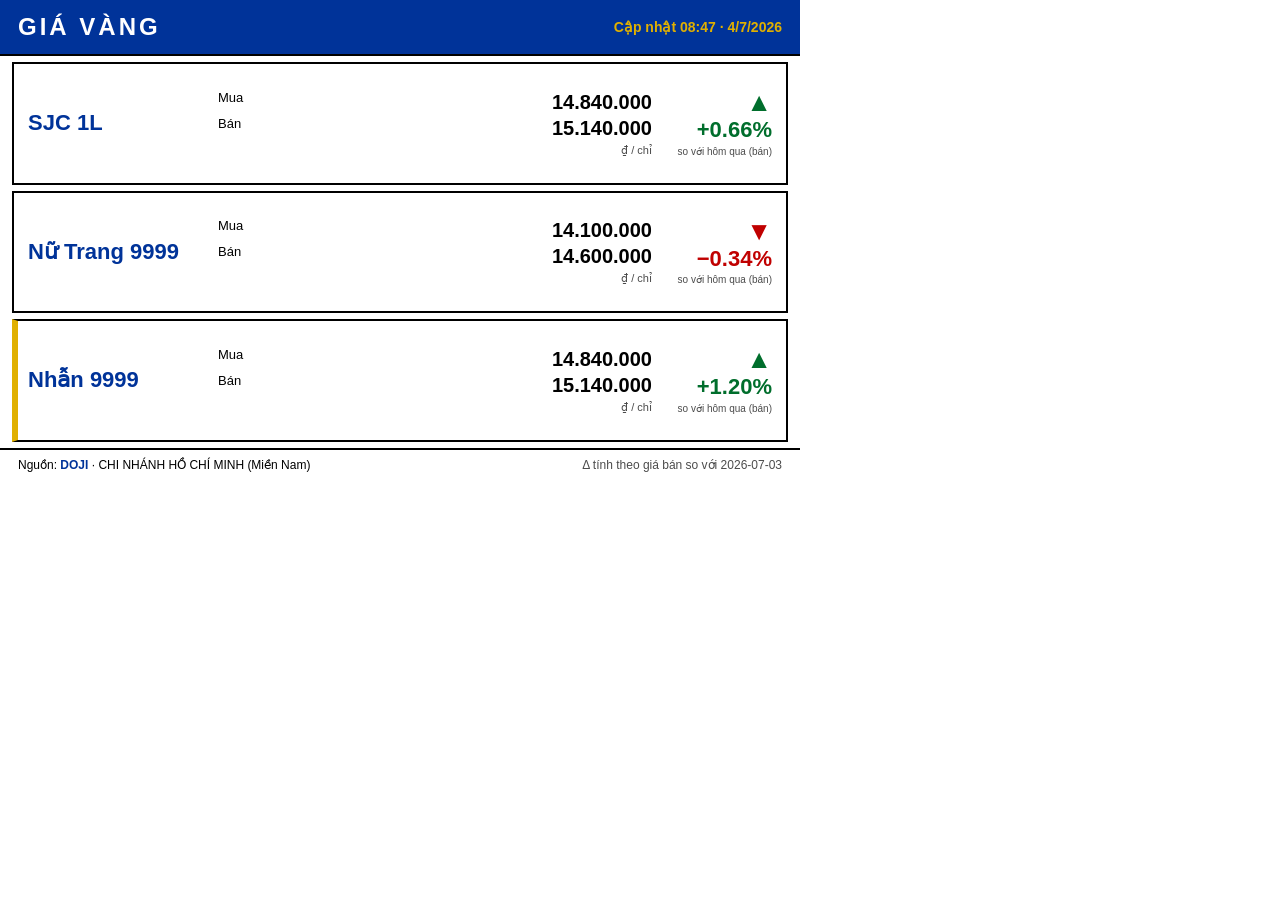
<file: e1002-extras/gold-price-vn/index.html>
<!doctype html>
<html lang="vi">
  <head>
    <meta charset="utf-8" />
    <title>Giá vàng — reTerminal E1002</title>
    <meta name="viewport" content="width=800, initial-scale=1" />
    <link rel="stylesheet" href="assets/style.css?v=1" />
  </head>
  <body>
    <div id="page">
      <header id="header">
        <h1 id="title">GIÁ VÀNG</h1>
        <div id="stamp" aria-label="Thời điểm cập nhật"></div>
      </header>

      <main id="cards"></main>

      <footer id="footer">
        <span id="source"></span>
        <span id="delta-hint"></span>
      </footer>

      <div id="error" hidden>Không tải được dữ liệu giá vàng.</div>
    </div>

    <script src="assets/render.js?v=1"></script>
  </body>
</html>
</file>
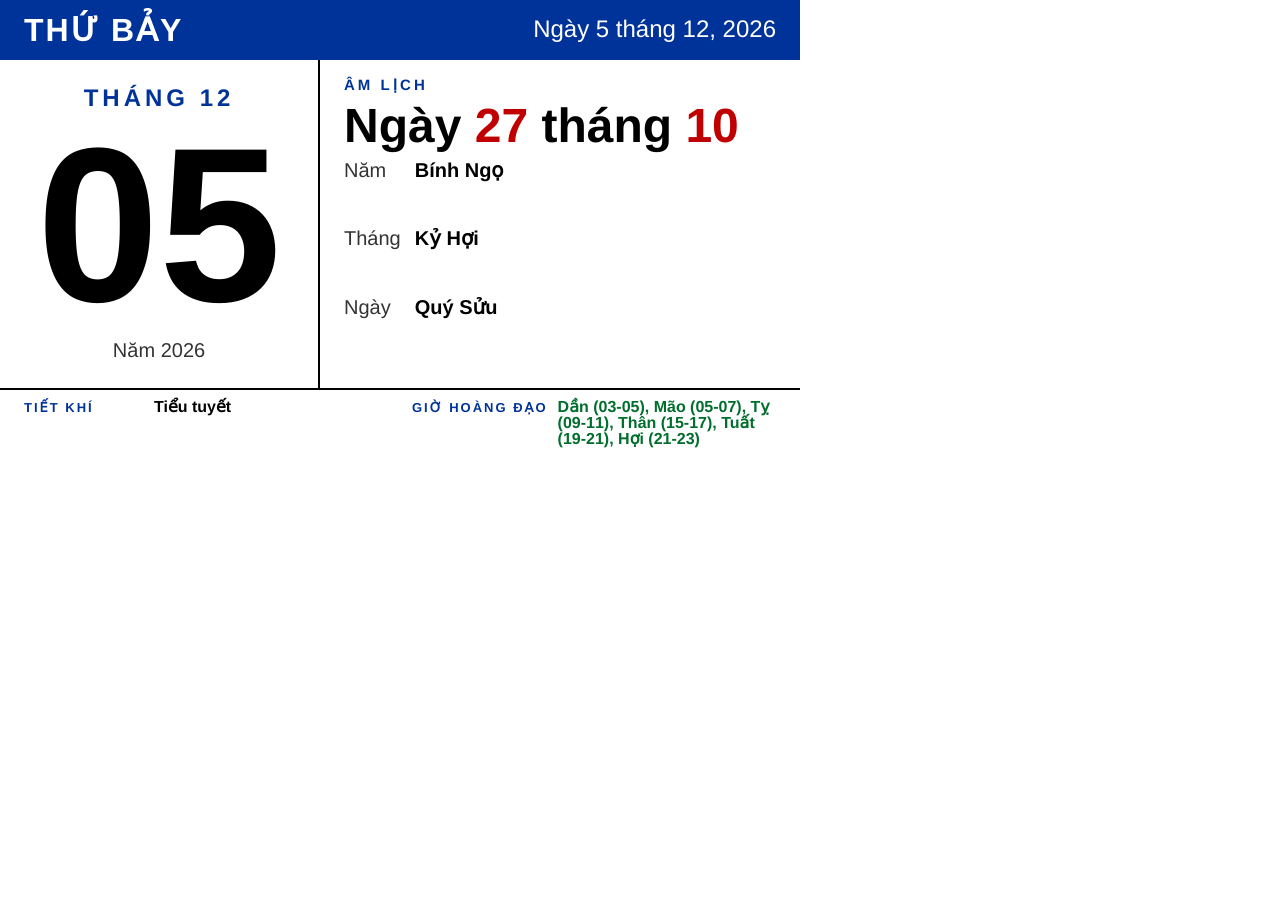
<file: e1002-extras/lunar-calendar-vn/index.html>
<!doctype html>
<html lang="vi">
  <head>
    <meta charset="utf-8" />
    <meta name="viewport" content="width=800, initial-scale=1" />
    <title>Lịch Âm — reTerminal E1002</title>
    <link rel="stylesheet" href="assets/style.css?v=2" />
  </head>
  <body>
    <div id="page">
      <div id="header">
        <div class="dow" id="dow">—</div>
        <div class="solar-date" id="solar-date">—</div>
      </div>

      <div id="main">
        <div id="today-block">
          <div class="month-label" id="month-label">THÁNG —</div>
          <div class="day-number" id="day-number">—</div>
          <div class="year-label" id="year-label">—</div>
        </div>

        <div id="lunar-block">
          <div class="section-label">Âm lịch</div>
          <div class="lunar-day">
            Ngày <span class="lunar-num" id="lunar-day">—</span> tháng
            <span class="lunar-num" id="lunar-month">—</span>
            <span id="leap-tag" class="leap-tag" hidden>Nhuận</span>
          </div>
          <div id="canchi-grid">
            <div class="k">Năm</div>
            <div class="v" id="cc-year">—</div>
            <div class="k">Tháng</div>
            <div class="v" id="cc-month">—</div>
            <div class="k">Ngày</div>
            <div class="v" id="cc-day">—</div>
          </div>
          <div id="festival"></div>
        </div>
      </div>

      <div id="footer">
        <div class="row tiet">
          <div class="label">Tiết khí</div>
          <div class="value" id="tiet-khi">—</div>
        </div>
        <div class="row hours">
          <div class="label">Giờ hoàng đạo</div>
          <div class="value" id="lucky-hours">—</div>
        </div>
      </div>
    </div>

    <div id="debug-badge">DEBUG</div>

    <script src="assets/lunar.js?v=2"></script>
    <script src="assets/render.js?v=2"></script>
  </body>
</html>
</file>
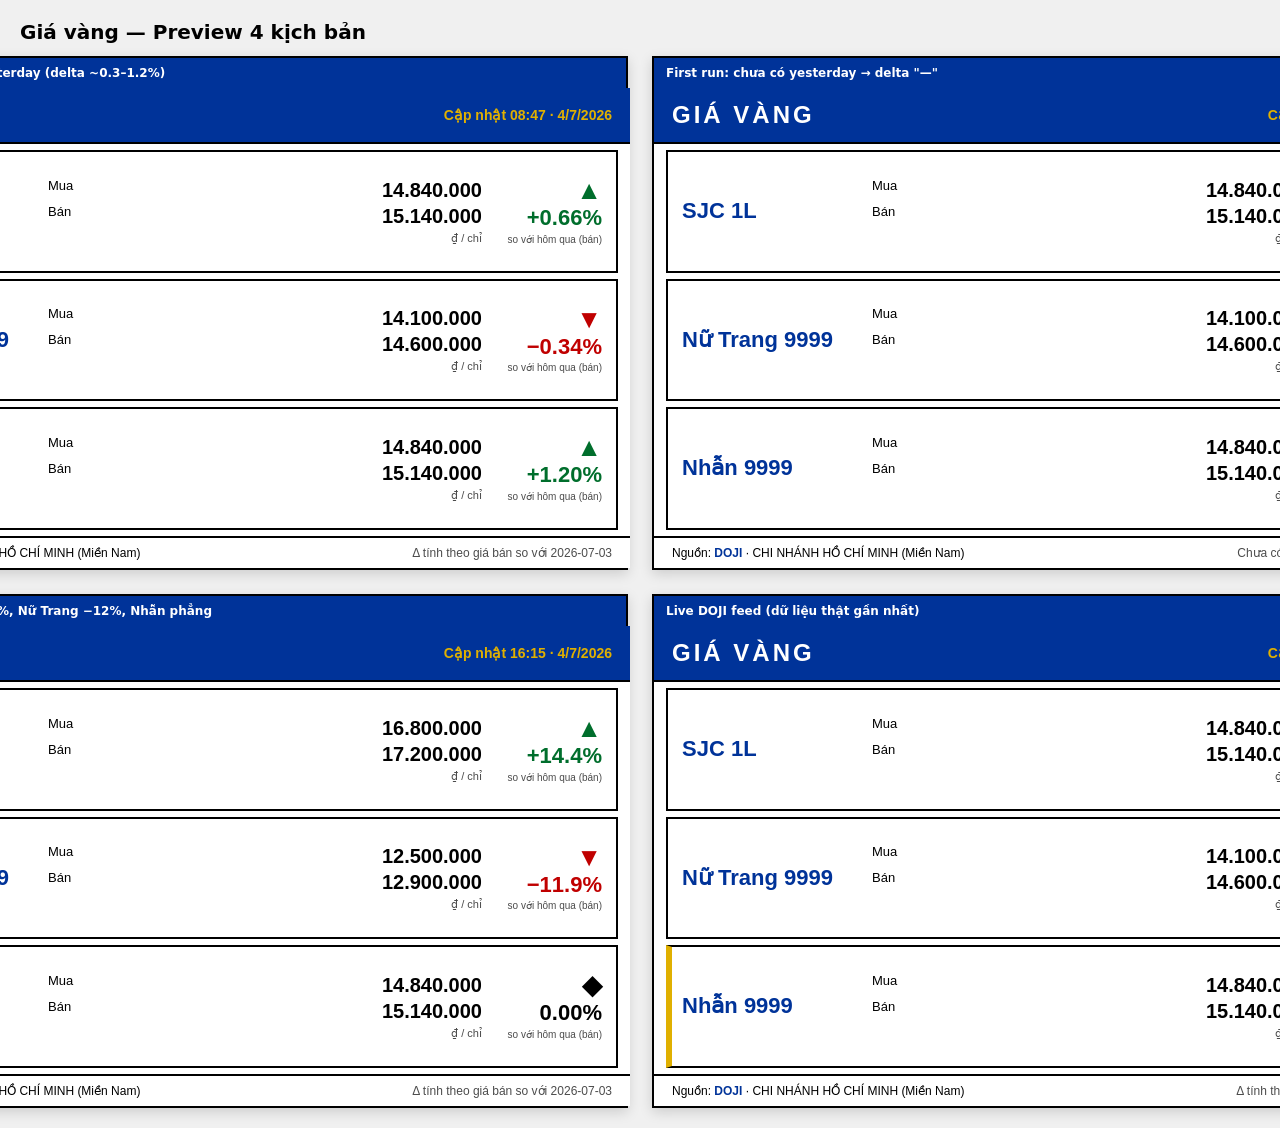
<file: e1002-extras/gold-price-vn/preview.html>
<!doctype html>
<html lang="vi">
  <head>
    <meta charset="utf-8" />
    <title>Giá vàng — Preview 4 kịch bản</title>
    <style>
      :root {
        color-scheme: light;
      }
      body {
        margin: 0;
        background: #f0f0f0;
        font-family: system-ui, sans-serif;
        padding: 20px;
      }
      h1 {
        font-size: 20px;
        margin: 0 0 12px;
      }
      .grid {
        display: grid;
        grid-template-columns: repeat(2, 800px);
        gap: 24px;
        justify-content: center;
      }
      .frame-wrap {
        background: #ffffff;
        border: 2px solid #000000;
        box-shadow: 0 4px 12px rgba(0, 0, 0, 0.15);
      }
      .caption {
        font-size: 12px;
        padding: 8px 12px;
        background: #003399;
        color: #ffffff;
        font-weight: 700;
      }
      iframe {
        display: block;
        width: 800px;
        height: 480px;
        border: 0;
      }
    </style>
  </head>
  <body>
    <h1>Giá vàng — Preview 4 kịch bản</h1>
    <div class="grid">
      <div class="frame-wrap">
        <div class="caption">
          Mặc định: today vs yesterday (delta ~0.3–1.2%)
        </div>
        <iframe src="index.html" title="default"></iframe>
      </div>
      <div class="frame-wrap">
        <div class="caption">First run: chưa có yesterday → delta "—"</div>
        <iframe
          src="index.html?data=data/gold-first-run.json"
          title="first-run"
        ></iframe>
      </div>
      <div class="frame-wrap">
        <div class="caption">
          Biến động lớn: SJC +14%, Nữ Trang −12%, Nhẫn phẳng
        </div>
        <iframe
          src="index.html?data=data/gold-big-moves.json"
          title="big-moves"
        ></iframe>
      </div>
      <div class="frame-wrap">
        <div class="caption">Live DOJI feed (dữ liệu thật gần nhất)</div>
        <iframe src="index.html?data=data/gold.json" title="live"></iframe>
      </div>
    </div>
  </body>
</html>
</file>
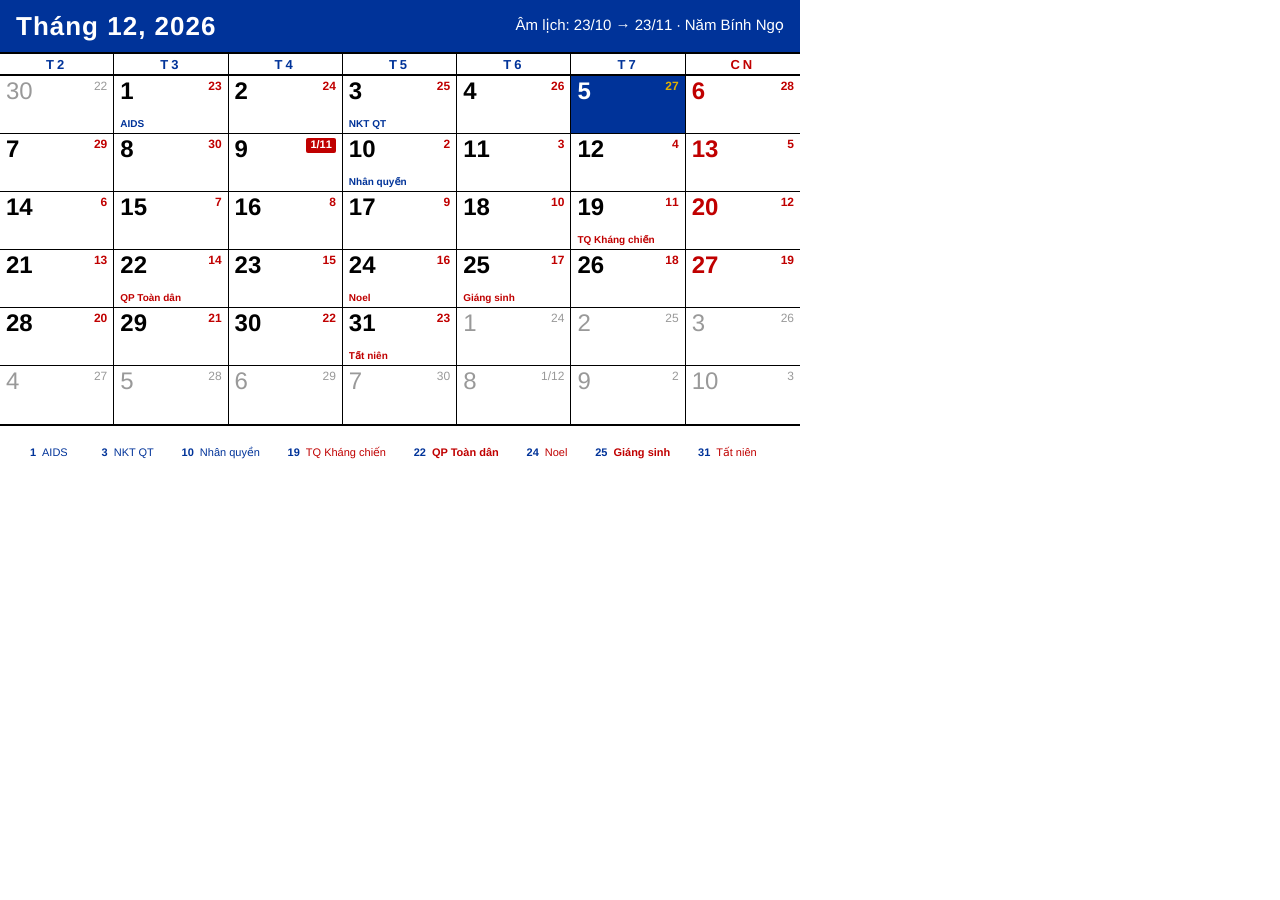
<file: e1002-extras/lunar-calendar-vn/month.html>
<!doctype html>
<html lang="vi">
  <head>
    <meta charset="utf-8" />
    <meta name="viewport" content="width=800, initial-scale=1" />
    <title>Lịch tháng — reTerminal E1002</title>
    <link rel="stylesheet" href="assets/month.css?v=2" />
  </head>
  <body>
    <div id="page">
      <div id="header">
        <div class="title" id="title">Tháng — · —</div>
        <div class="meta" id="meta">—</div>
      </div>

      <div id="weekdays">
        <div>T2</div>
        <div>T3</div>
        <div>T4</div>
        <div>T5</div>
        <div>T6</div>
        <div>T7</div>
        <div class="sun">CN</div>
      </div>

      <div id="grid"></div>

      <div id="legend"></div>
    </div>

    <div id="debug-badge">DEBUG</div>

    <script src="assets/lunar.js?v=2"></script>
    <script src="assets/month-render.js?v=2"></script>
  </body>
</html>
</file>
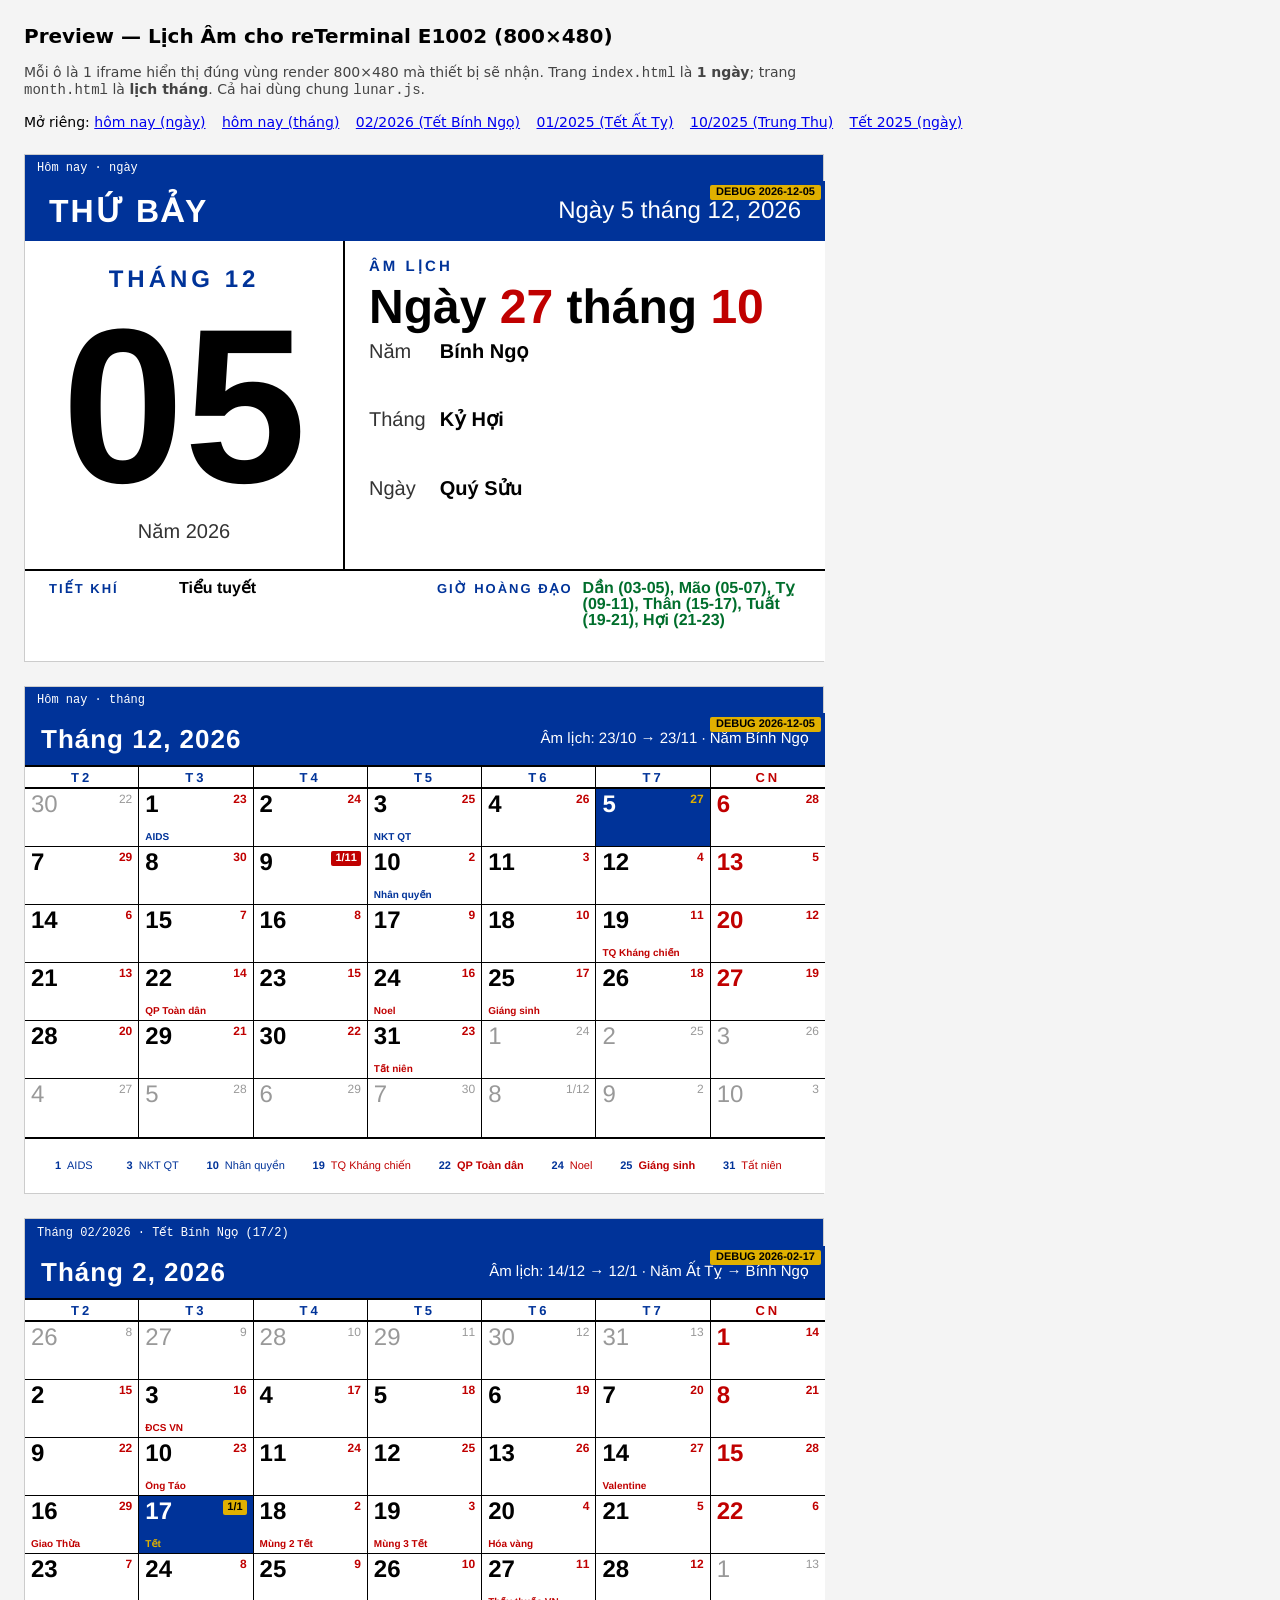
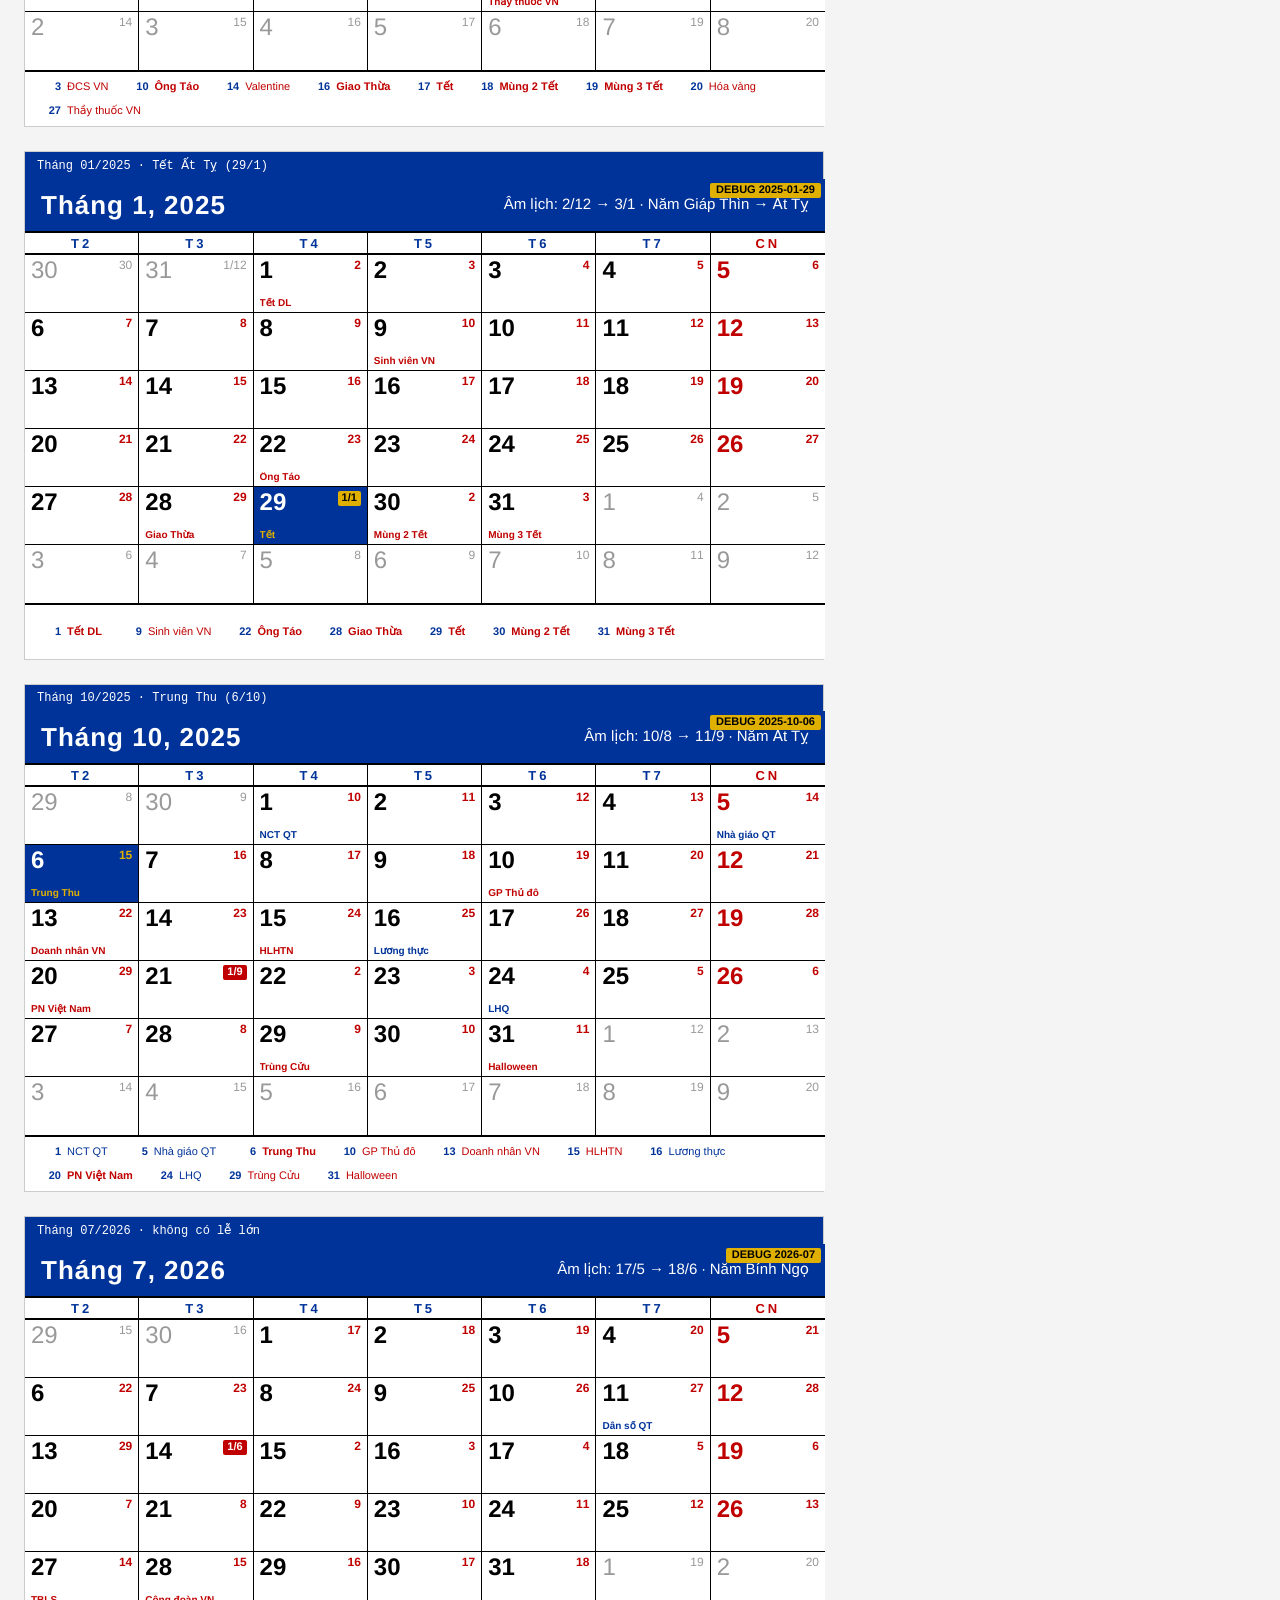
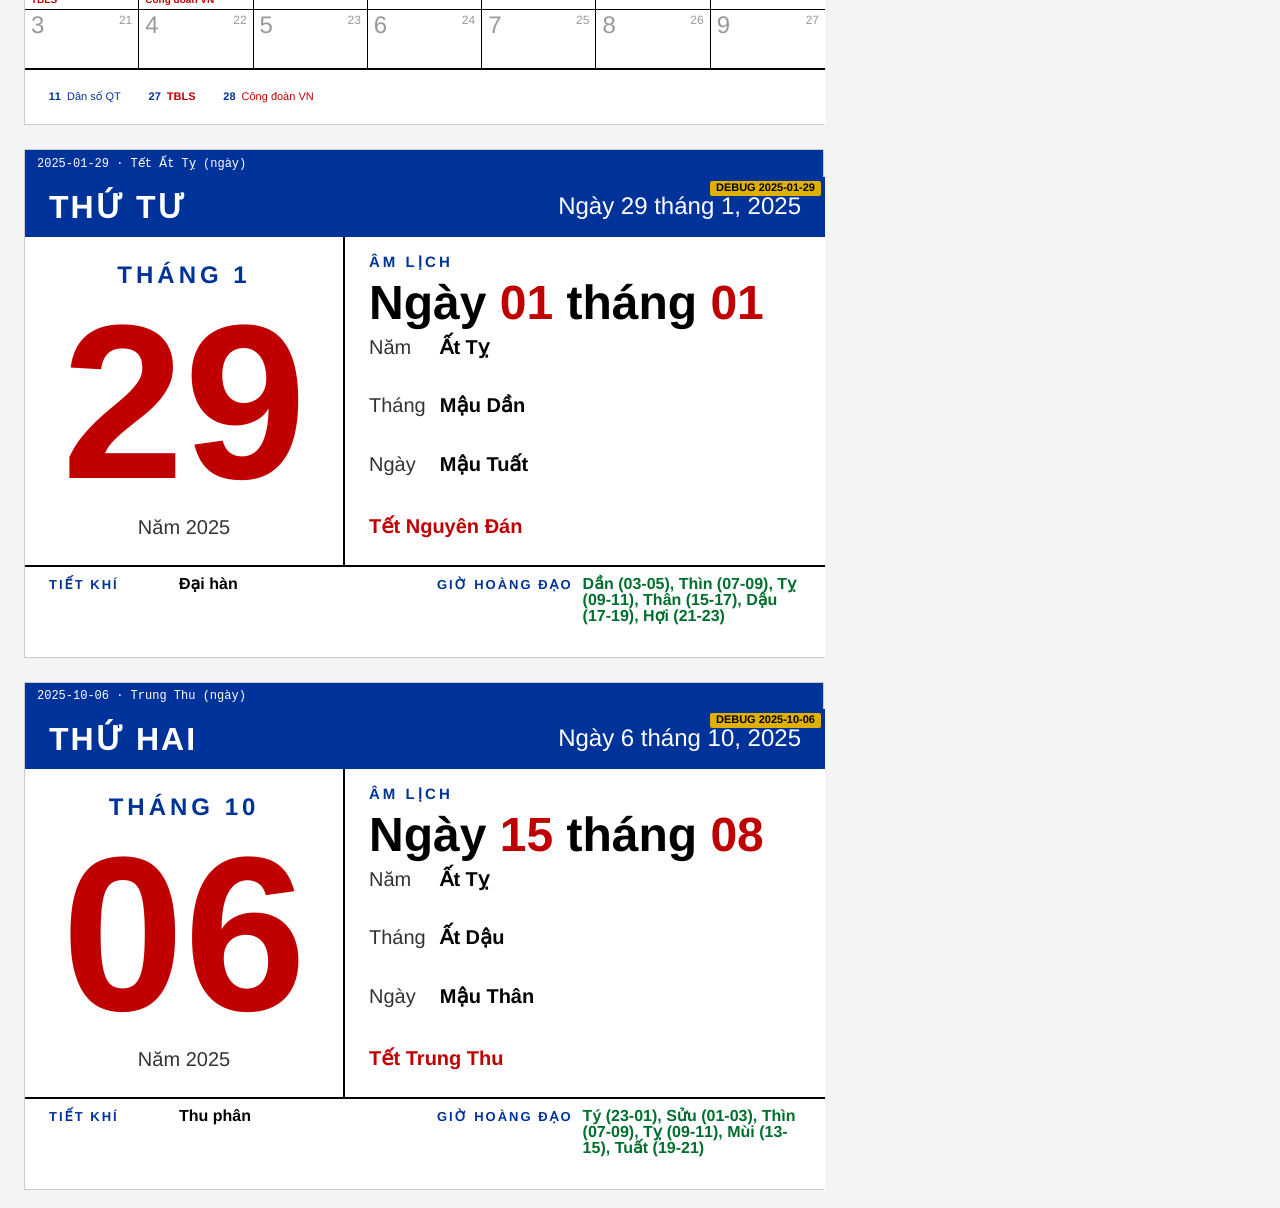
<file: e1002-extras/lunar-calendar-vn/preview.html>
<!doctype html>
<html lang="vi">
  <head>
    <meta charset="utf-8" />
    <title>Preview — Lịch Âm E1002</title>
    <style>
      body {
        margin: 0;
        font-family: system-ui, sans-serif;
        background: #f4f4f4;
        padding: 24px;
      }
      h1 {
        font-size: 20px;
        margin: 0 0 16px;
      }
      p {
        font-size: 14px;
        color: #444;
        max-width: 820px;
      }
      .grid {
        display: grid;
        grid-template-columns: repeat(auto-fill, 800px);
        gap: 24px;
      }
      .card {
        background: white;
        border: 1px solid #ccc;
      }
      .card header {
        padding: 6px 12px;
        font: 12px monospace;
        background: #003399;
        color: white;
      }
      .card iframe {
        display: block;
        border: 0;
        width: 800px;
        height: 480px;
      }
      .toc {
        margin: 16px 0 24px;
        font-size: 14px;
      }
      .toc a {
        display: inline-block;
        margin-right: 12px;
      }
    </style>
  </head>
  <body>
    <h1>Preview — Lịch Âm cho reTerminal E1002 (800×480)</h1>
    <p>
      Mỗi ô là 1 iframe hiển thị đúng vùng render 800×480 mà thiết bị sẽ nhận.
      Trang <code>index.html</code> là <b>1 ngày</b>; trang
      <code>month.html</code> là <b>lịch tháng</b>. Cả hai dùng chung
      <code>lunar.js</code>.
    </p>
    <div class="toc">
      Mở riêng:
      <a href="index.html" target="_blank">hôm nay (ngày)</a>
      <a href="month.html" target="_blank">hôm nay (tháng)</a>
      <a href="month.html?month=2026-02" target="_blank"
        >02/2026 (Tết Bính Ngọ)</a
      >
      <a href="month.html?month=2025-01" target="_blank">01/2025 (Tết Ất Tỵ)</a>
      <a href="month.html?month=2025-10" target="_blank">10/2025 (Trung Thu)</a>
      <a href="index.html?date=2025-01-29" target="_blank">Tết 2025 (ngày)</a>
    </div>

    <div class="grid">
      <div class="card">
        <header>Hôm nay · ngày</header>
        <iframe src="index.html?debug=1"></iframe>
      </div>
      <div class="card">
        <header>Hôm nay · tháng</header>
        <iframe src="month.html?debug=1"></iframe>
      </div>
      <div class="card">
        <header>Tháng 02/2026 · Tết Bính Ngọ (17/2)</header>
        <iframe src="month.html?date=2026-02-17&debug=1"></iframe>
      </div>
      <div class="card">
        <header>Tháng 01/2025 · Tết Ất Tỵ (29/1)</header>
        <iframe src="month.html?date=2025-01-29&debug=1"></iframe>
      </div>
      <div class="card">
        <header>Tháng 10/2025 · Trung Thu (6/10)</header>
        <iframe src="month.html?date=2025-10-06&debug=1"></iframe>
      </div>
      <div class="card">
        <header>Tháng 07/2026 · không có lễ lớn</header>
        <iframe src="month.html?month=2026-07&debug=1"></iframe>
      </div>
      <div class="card">
        <header>2025-01-29 · Tết Ất Tỵ (ngày)</header>
        <iframe src="index.html?date=2025-01-29&debug=1"></iframe>
      </div>
      <div class="card">
        <header>2025-10-06 · Trung Thu (ngày)</header>
        <iframe src="index.html?date=2025-10-06&debug=1"></iframe>
      </div>
    </div>
  </body>
</html>
</file>
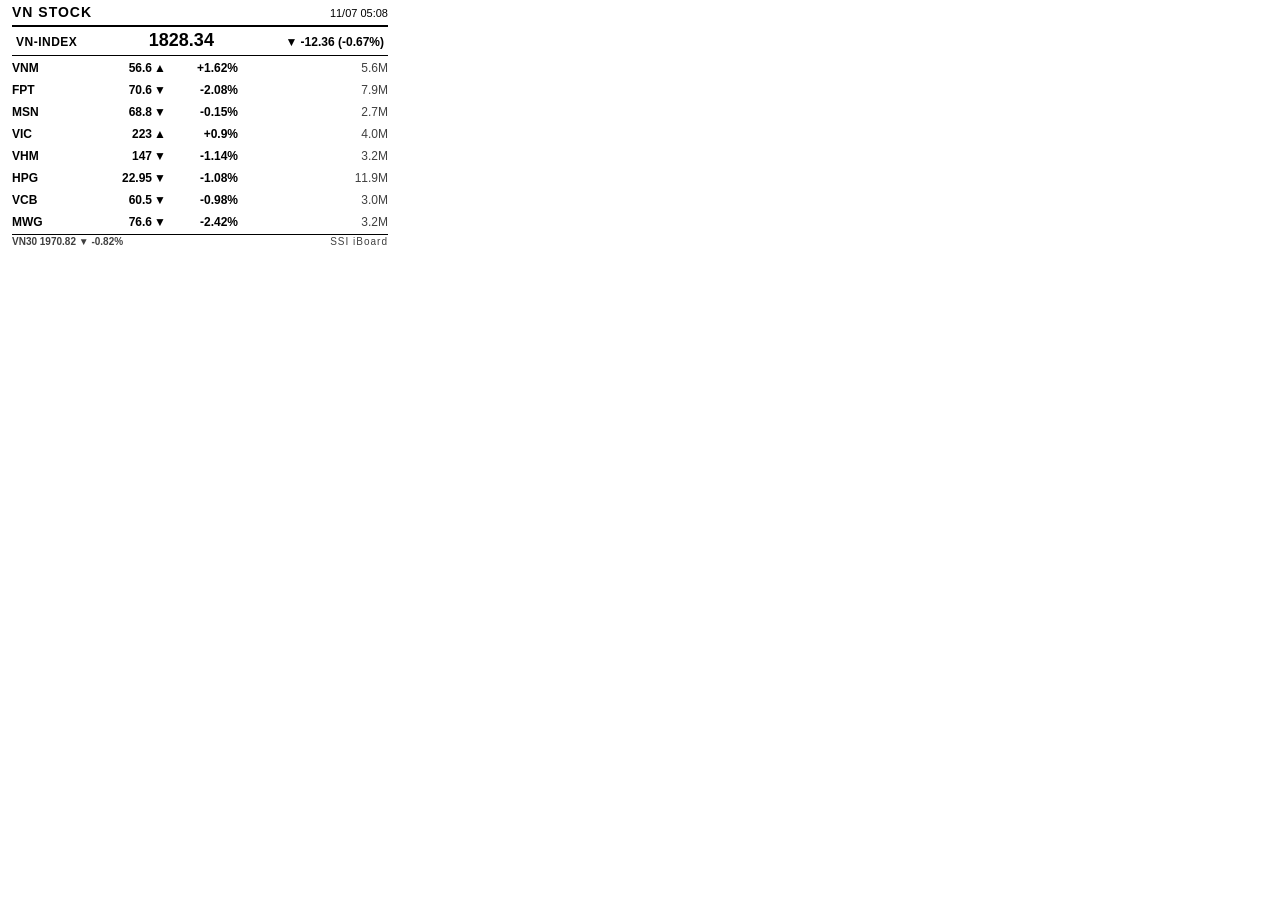
<file: firmware-extras/trmnl-vn-stock/preview/full.html>
<!doctype html>
<html lang="vi">
<head>
<meta charset="utf-8">
<title>VN Stock — preview</title>
</head>
<body>
<style>
  * { box-sizing: border-box; margin: 0; padding: 0; }
  html, body { width: 400px; height: 300px; background: #fff; color: #000;
    font-family: "Helvetica Neue", Helvetica, Arial, sans-serif; -webkit-font-smoothing: none; }
  .frame { width: 400px; height: 300px; padding: 4px 12px; display: flex; flex-direction: column; }
  .header { display: flex; justify-content: space-between; align-items: baseline; height: 20px; }
  .header .title { font-size: 14px; font-weight: 800; letter-spacing: 1px; }
  .header .time  { font-size: 11px; font-weight: 500; }
  .rule { height: 2px; background: #000; margin: 1px 0; }
  .rule-thin { height: 1px; background: #000; margin: 1px 0; }
  .idx { display: flex; justify-content: space-between; align-items: baseline;
    height: 26px; padding: 2px 4px; }
  .idx .name  { font-size: 12px; font-weight: 700; letter-spacing: 0.5px; }
  .idx .price { font-size: 18px; font-weight: 800; font-variant-numeric: tabular-nums; }
  .idx .delta { font-size: 12px; font-weight: 700; font-variant-numeric: tabular-nums; }
  table.tickers { width: 100%; font-size: 12px; font-variant-numeric: tabular-nums;
    border-collapse: collapse; }
  table.tickers td { height: 22px; line-height: 22px; padding: 0; vertical-align: middle; }
  .t-code   { width: 50px; font-weight: 700; }
  .t-price  { width: 90px; text-align: right; padding-right: 4px; font-weight: 600; }
  .t-arrow  { width: 16px; text-align: center; font-weight: 700; }
  .t-pct    { width: 70px; text-align: right; padding-right: 8px; font-weight: 600; }
  .t-vol    { text-align: right; opacity: 0.75; }
  .footer { display: flex; justify-content: space-between; align-items: baseline;
    height: 16px; font-size: 10px; opacity: 0.75; }
  .footer .vn30  { font-weight: 700; font-variant-numeric: tabular-nums; opacity: 1; }
  .footer .brand { letter-spacing: 1px; }
  .neg { } .pos { } .flat { }
</style>

<div class="frame">

  <!-- ── Header ─────────────────────────── -->
  <div class="header">
    <div class="title">VN STOCK</div><div class="time">11/07  05:08</div>
  </div>
  <div class="rule"></div>

  <!-- ── VN-INDEX hero ──────────────────── -->
  <div class="idx">
    <div class="name">VN-INDEX</div>
    <div class="price">1828.34</div>
    <div class="delta">▼ -12.36 (-0.67%)</div>
  </div>
  <div class="rule-thin"></div>

  <!-- ── 8 ticker rows ──────────────────── -->
  <table class="tickers"><tr>
          <td class="t-code">VNM</td>
          <td class="t-price">56.6</td>
          <td class="t-arrow">▲</td>
          <td class="t-pct">+1.62%</td>
          <td class="t-vol">5.6M</td>
        </tr><tr>
          <td class="t-code">FPT</td>
          <td class="t-price">70.6</td>
          <td class="t-arrow">▼</td>
          <td class="t-pct">-2.08%</td>
          <td class="t-vol">7.9M</td>
        </tr><tr>
          <td class="t-code">MSN</td>
          <td class="t-price">68.8</td>
          <td class="t-arrow">▼</td>
          <td class="t-pct">-0.15%</td>
          <td class="t-vol">2.7M</td>
        </tr><tr>
          <td class="t-code">VIC</td>
          <td class="t-price">223</td>
          <td class="t-arrow">▲</td>
          <td class="t-pct">+0.9%</td>
          <td class="t-vol">4.0M</td>
        </tr><tr>
          <td class="t-code">VHM</td>
          <td class="t-price">147</td>
          <td class="t-arrow">▼</td>
          <td class="t-pct">-1.14%</td>
          <td class="t-vol">3.2M</td>
        </tr><tr>
          <td class="t-code">HPG</td>
          <td class="t-price">22.95</td>
          <td class="t-arrow">▼</td>
          <td class="t-pct">-1.08%</td>
          <td class="t-vol">11.9M</td>
        </tr><tr>
          <td class="t-code">VCB</td>
          <td class="t-price">60.5</td>
          <td class="t-arrow">▼</td>
          <td class="t-pct">-0.98%</td>
          <td class="t-vol">3.0M</td>
        </tr><tr>
          <td class="t-code">MWG</td>
          <td class="t-price">76.6</td>
          <td class="t-arrow">▼</td>
          <td class="t-pct">-2.42%</td>
          <td class="t-vol">3.2M</td>
        </tr></table>

  <!-- ── Footer ─────────────────────────── -->
  <div class="rule-thin"></div>
  <div class="footer">
    <span class="vn30">VN30 1970.82 ▼ -0.82%</span>
    <span class="brand">SSI iBoard</span>
  </div>

</div>
</body>
</html>
</file>
<file: e1002-extras/gold-price-vn/assets/style.css>
/* ============================================================================
 * Giá vàng — 800×480, Spectra 6 palette.
 * Palette: black, white, red #C00000, yellow #E0B000, blue #003399, green #006E2C.
 * No animation, no @keyframes — ePaper refresh is destructive.
 * ========================================================================== */

* {
	box-sizing: border-box;
	margin: 0;
	padding: 0;
}

html,
body {
	width: 800px;
	height: 480px;
	overflow: hidden;
	background: #ffffff;
	color: #000000;
	font-family:
		-apple-system, BlinkMacSystemFont, "Segoe UI", Roboto, "Helvetica Neue",
		Arial, sans-serif;
	font-size: 14px;
	line-height: 1.2;
}

#page {
	width: 800px;
	height: 480px;
	display: grid;
	grid-template-rows: 56px 1fr 32px;
}

/* ---------- Header ---------- */

#header {
	background: #003399;
	color: #ffffff;
	padding: 0 18px;
	display: flex;
	align-items: center;
	justify-content: space-between;
	border-bottom: 2px solid #000000;
}

#title {
	font-size: 24px;
	font-weight: 700;
	letter-spacing: 3px;
}

#stamp {
	font-size: 14px;
	color: #e0b000;
	font-weight: 600;
}

/* ---------- Cards ---------- */

#cards {
	display: grid;
	grid-template-rows: 1fr 1fr 1fr;
	padding: 6px 12px;
	gap: 6px;
}

.card {
	display: grid;
	grid-template-columns: 190px 1fr 120px;
	grid-template-areas: "label prices delta";
	align-items: center;
	padding: 0 14px;
	border: 2px solid #000000;
	background: #ffffff;
	min-height: 0;
}

.card .label {
	grid-area: label;
	font-size: 22px;
	font-weight: 700;
	color: #003399;
}

.card .prices {
	grid-area: prices;
	display: grid;
	grid-template-columns: auto auto;
	column-gap: 30px;
	row-gap: 2px;
	font-size: 13px;
}

.card .prices .tag {
	color: #000000;
	font-weight: 500;
}

.card .prices .value {
	font-size: 20px;
	font-weight: 700;
	color: #000000;
	text-align: right;
	font-variant-numeric: tabular-nums;
}

.card .prices .unit {
	grid-column: 1 / -1;
	font-size: 11px;
	color: #000000;
	opacity: 0.7;
	text-align: right;
	margin-top: 2px;
}

.card .delta {
	grid-area: delta;
	text-align: right;
	display: flex;
	flex-direction: column;
	align-items: flex-end;
	gap: 2px;
}

.card .delta .arrow {
	font-size: 26px;
	font-weight: 700;
	line-height: 1;
}

.card .delta .pct {
	font-size: 22px;
	font-weight: 700;
	font-variant-numeric: tabular-nums;
}

.card .delta .side {
	font-size: 10px;
	opacity: 0.7;
}

.card.up .delta .arrow,
.card.up .delta .pct {
	color: #006e2c;
}
.card.down .delta .arrow,
.card.down .delta .pct {
	color: #c00000;
}
.card.flat .delta .arrow,
.card.flat .delta .pct {
	color: #000000;
}
.card.na .delta .arrow,
.card.na .delta .pct {
	color: #000000;
	opacity: 0.35;
}

/* Highlight the biggest mover with a yellow strip on the left border. */
.card.top-mover {
	border-left: 6px solid #e0b000;
	padding-left: 10px;
}

/* ---------- Footer ---------- */

#footer {
	background: #ffffff;
	color: #000000;
	padding: 0 18px;
	display: flex;
	align-items: center;
	justify-content: space-between;
	font-size: 12px;
	border-top: 2px solid #000000;
}

#source {
	color: #000000;
}

#source .brand {
	color: #003399;
	font-weight: 700;
}

#delta-hint {
	color: #000000;
	opacity: 0.7;
}

/* ---------- Error state ---------- */

#error {
	position: absolute;
	top: 50%;
	left: 50%;
	transform: translate(-50%, -50%);
	padding: 20px 30px;
	border: 2px solid #c00000;
	background: #ffffff;
	color: #c00000;
	font-size: 18px;
	font-weight: 700;
}

[hidden] {
	display: none !important;
}
</file>
<file: e1002-extras/lunar-calendar-vn/assets/style.css>
/*
 * Vietnamese Lunar Calendar — reTerminal E1002 (800×480, Spectra 6 ePaper)
 *
 * Colour palette limited to the 6 native Spectra 6 pigments to avoid muddy
 * dithering:  #000 black, #FFF white, #C00 red, #E0B000 yellow, #003399 blue,
 * #006e2c green.  Anything outside this palette will be dithered by the driver
 * and lose sharpness on text edges.
 *
 * The whole layout is 800×480 with no scrollbars.  Scaled 1:1 in the browser
 * preview so what you see is what the device sees.
 */

* {
	box-sizing: border-box;
	margin: 0;
	padding: 0;
	-webkit-font-smoothing: none;
	-moz-osx-font-smoothing: grayscale;
	text-rendering: geometricPrecision;
}

/* HTML `hidden` attribute must win over explicit display values below. */
[hidden] {
	display: none !important;
}

html,
body {
	width: 800px;
	height: 480px;
	overflow: hidden;
	background: #ffffff;
	color: #000000;
	font-family: "Roboto", "Helvetica Neue", Arial, sans-serif;
	font-weight: 500;
	line-height: 1;
}

/* ------------------------------------------------------------------
 *  Layout skeleton  (2 rows, bottom row split into two columns)
 * ------------------------------------------------------------------ */

#page {
	width: 800px;
	height: 480px;
	display: grid;
	grid-template-rows: 60px 1fr 90px;
	grid-template-columns: 1fr;
}

/* -----------------------------  HEADER  ----------------------------- */

#header {
	display: flex;
	align-items: center;
	justify-content: space-between;
	padding: 0 24px;
	background: #003399;
	color: #ffffff;
}

#header .dow {
	font-size: 32px;
	font-weight: 700;
	letter-spacing: 2px;
	text-transform: uppercase;
}

#header .solar-date {
	font-size: 24px;
	font-weight: 500;
}

/* -----------------------------  MAIN  ------------------------------ */

#main {
	display: grid;
	grid-template-columns: 320px 1fr;
	border-bottom: 2px solid #000000;
}

/* Left: giant day number */
#today-block {
	display: flex;
	flex-direction: column;
	align-items: center;
	justify-content: center;
	border-right: 2px solid #000000;
	padding: 12px;
}

#today-block .month-label {
	font-size: 24px;
	font-weight: 700;
	letter-spacing: 4px;
	text-transform: uppercase;
	color: #003399;
	margin-bottom: 4px;
}

#today-block .day-number {
	font-size: 220px;
	font-weight: 900;
	line-height: 1;
	color: #000000;
}

#today-block .day-number.sunday,
#today-block .day-number.holiday {
	color: #c00000;
}

#today-block .year-label {
	font-size: 20px;
	font-weight: 500;
	margin-top: 6px;
	color: #333333;
}

/* Right: lunar detail */
#lunar-block {
	display: grid;
	grid-template-rows: auto auto 1fr auto;
	padding: 18px 24px;
	gap: 10px;
}

#lunar-block .section-label {
	font-size: 15px;
	font-weight: 700;
	letter-spacing: 3px;
	text-transform: uppercase;
	color: #003399;
}

#lunar-block .lunar-day {
	font-size: 48px;
	font-weight: 700;
	line-height: 1;
}

#lunar-block .lunar-day .lunar-num {
	color: #c00000;
}

#lunar-block .lunar-day .leap-tag {
	display: inline-block;
	font-size: 18px;
	font-weight: 600;
	color: #ffffff;
	background: #c00000;
	padding: 2px 6px;
	margin-left: 6px;
	vertical-align: middle;
	border-radius: 2px;
}

#canchi-grid {
	display: grid;
	grid-template-columns: auto 1fr;
	column-gap: 14px;
	row-gap: 6px;
	font-size: 20px;
}

#canchi-grid .k {
	color: #333333;
	font-weight: 500;
}

#canchi-grid .v {
	font-weight: 700;
	color: #000000;
}

#festival {
	min-height: 30px;
	font-size: 20px;
	font-weight: 700;
	color: #c00000;
}

#festival:empty {
	display: none;
}

/* -----------------------------  FOOTER  ---------------------------- */

#footer {
	display: grid;
	grid-template-columns: 1fr 1fr;
	padding: 10px 24px;
	gap: 8px 24px;
	font-size: 16px;
}

#footer .row {
	display: flex;
	align-items: baseline;
	gap: 10px;
}

#footer .row .label {
	font-size: 13px;
	font-weight: 700;
	letter-spacing: 2px;
	text-transform: uppercase;
	color: #003399;
	flex-shrink: 0;
	min-width: 120px;
}

#footer .row .value {
	font-size: 16px;
	font-weight: 600;
	color: #000000;
}

#footer .tiet .value.starts {
	color: #006e2c;
}

#footer .hours .value {
	color: #006e2c;
	font-weight: 600;
}

/* -----------------------------  DEBUG BADGE ------------------------ */

#debug-badge {
	position: fixed;
	top: 4px;
	right: 4px;
	background: #e0b000;
	color: #000000;
	font-size: 11px;
	font-weight: 700;
	padding: 2px 6px;
	border-radius: 2px;
	display: none;
}

body.debug #debug-badge {
	display: block;
}
</file>
<file: e1002-extras/lunar-calendar-vn/assets/month.css>
/*
 * Full-month grid for reTerminal E1002 (7.3", 800x480, Spectra 6).
 *
 * Layout budget (px)                          800x480 total
 *   header ...................... 52
 *   weekday row ................. 24
 *   6 grid rows x 58 ............ 348
 *   legend row .................. 56
 *                                 ---
 *                                 480
 *
 * The grid always renders 6 rows so the row height never jumps between
 * months (some months only need 4-5, but we pad with next-month days
 * rendered in gray).
 *
 * Palette limited to the 6 Spectra pigments:
 *   #000 black, #fff white, #c00000 red, #003399 blue,
 *   #006e2c green, #e0b000 yellow.
 */

* {
	box-sizing: border-box;
	margin: 0;
	padding: 0;
	-webkit-font-smoothing: none;
	-moz-osx-font-smoothing: grayscale;
	text-rendering: geometricPrecision;
}

/* HTML `hidden` attribute must win over explicit display values. */
[hidden] {
	display: none !important;
}

html,
body {
	width: 800px;
	height: 480px;
	overflow: hidden;
	background: #ffffff;
	color: #000000;
	font-family: "Roboto", "Helvetica Neue", Arial, sans-serif;
	font-weight: 500;
	line-height: 1;
}

#page {
	width: 800px;
	height: 480px;
	display: grid;
	grid-template-rows: 52px 24px 348px 56px;
	grid-template-columns: 1fr;
}

/* -----------------------------  HEADER  ---------------------------- */

#header {
	display: flex;
	align-items: center;
	justify-content: space-between;
	padding: 0 16px;
	background: #003399;
	color: #ffffff;
}

#header .title {
	font-size: 26px;
	font-weight: 700;
	letter-spacing: 1px;
}

#header .meta {
	font-size: 15px;
	font-weight: 500;
	text-align: right;
	line-height: 1.25;
}

#header .meta strong {
	color: #ffffff;
	font-weight: 700;
}

/* -----------------------------  WEEKDAYS  -------------------------- */

#weekdays {
	display: grid;
	grid-template-columns: repeat(7, 1fr);
	border-bottom: 2px solid #000000;
	border-top: 2px solid #000000;
}

#weekdays > div {
	display: flex;
	align-items: center;
	justify-content: center;
	font-size: 13px;
	font-weight: 700;
	letter-spacing: 3px;
	text-transform: uppercase;
	color: #003399;
	border-right: 1px solid #000000;
}

#weekdays > div:last-child {
	border-right: 0;
}

#weekdays > .sun {
	color: #c00000;
}

/* -----------------------------  GRID  ------------------------------ */

#grid {
	display: grid;
	grid-template-columns: repeat(7, 1fr);
	grid-template-rows: repeat(6, 1fr);
}

.cell {
	border-right: 1px solid #000000;
	border-bottom: 1px solid #000000;
	padding: 4px 6px 3px;
	position: relative;
	overflow: hidden;
}

.cell:nth-child(7n) {
	border-right: 0;
}

.cell:nth-child(n + 36) {
	/* last row (indexes 36..42) — no bottom border */
	border-bottom: 0;
}

.cell .solar {
	font-size: 24px;
	font-weight: 700;
	line-height: 1;
	color: #000000;
}

.cell .lunar {
	position: absolute;
	top: 4px;
	right: 6px;
	font-size: 12px;
	font-weight: 700;
	line-height: 1;
	color: #c00000;
}

.cell .fest {
	position: absolute;
	left: 6px;
	right: 6px;
	bottom: 3px;
	font-size: 10px;
	font-weight: 600;
	line-height: 1.1;
	color: #c00000;
	white-space: nowrap;
	overflow: hidden;
	text-overflow: ellipsis;
}

/* Tag color by tier: VN-specific = red, world/UN day = blue. */
.cell .fest-major {
	color: #c00000;
	font-weight: 700;
}
.cell .fest-observance {
	color: #c00000;
	font-weight: 600;
}
.cell .fest-world {
	color: #003399;
	font-weight: 600;
}

/* Sunday column (7th) — solar number red */
.cell.sun .solar {
	color: #c00000;
}

/* Days from previous/next month — grayed out */
.cell.other .solar,
.cell.other .lunar {
	color: #999999;
	font-weight: 500;
}

.cell.other .fest {
	display: none;
}

/* Highlighted day (today) */
.cell.today {
	background: #003399;
}

.cell.today .solar {
	color: #ffffff;
}

.cell.today .lunar {
	color: #e0b000;
}

.cell.today .fest {
	color: #e0b000;
}

/* On today's blue background red text becomes muddy — force yellow. */
.cell.today .fest-major,
.cell.today .fest-observance,
.cell.today .fest-world {
	color: #e0b000;
}

/* Lunar day 1 (đầu tháng âm) — show month tag too */
.cell .lunar.first {
	font-size: 11px;
	background: #c00000;
	color: #ffffff;
	padding: 2px 4px;
	border-radius: 2px;
}

.cell.today .lunar.first {
	background: #e0b000;
	color: #000000;
}

/* On grayed prev/next-month cells the pill is visually loud; tone it down. */
.cell.other .lunar.first {
	background: transparent;
	color: #999999;
	padding: 0;
	font-size: 12px;
	font-weight: 500;
}

/* -----------------------------  LEGEND  ---------------------------- */

/* Legend can now overflow with many international days; allow scroll-cut. */
#legend {
	display: flex;
	align-items: center;
	gap: 6px 18px;
	flex-wrap: wrap;
	padding: 6px 14px;
	font-size: 11px;
	border-top: 2px solid #000000;
	background: #ffffff;
	overflow: hidden;
}

#legend .item {
	display: flex;
	align-items: baseline;
	gap: 6px;
}

#legend .item .day {
	font-weight: 700;
	color: #003399;
	min-width: 22px;
	text-align: right;
}

#legend .item .name {
	color: #c00000;
	font-weight: 600;
}

/* Legend color coding: VN-specific = red, world/UN day = blue. */
#legend .item-major .name {
	color: #c00000;
	font-weight: 700;
}
#legend .item-observance .name {
	color: #c00000;
	font-weight: 500;
}
#legend .item-world .name {
	color: #003399;
	font-weight: 500;
}
#legend .item-world .day {
	color: #003399;
}

#legend .empty {
	color: #666666;
	font-style: italic;
}

/* -----------------------------  DEBUG BADGE ------------------------ */

#debug-badge {
	position: fixed;
	top: 4px;
	right: 4px;
	background: #e0b000;
	color: #000000;
	font-size: 11px;
	font-weight: 700;
	padding: 2px 6px;
	border-radius: 2px;
	display: none;
}

body.debug #debug-badge {
	display: block;
}
</file>
